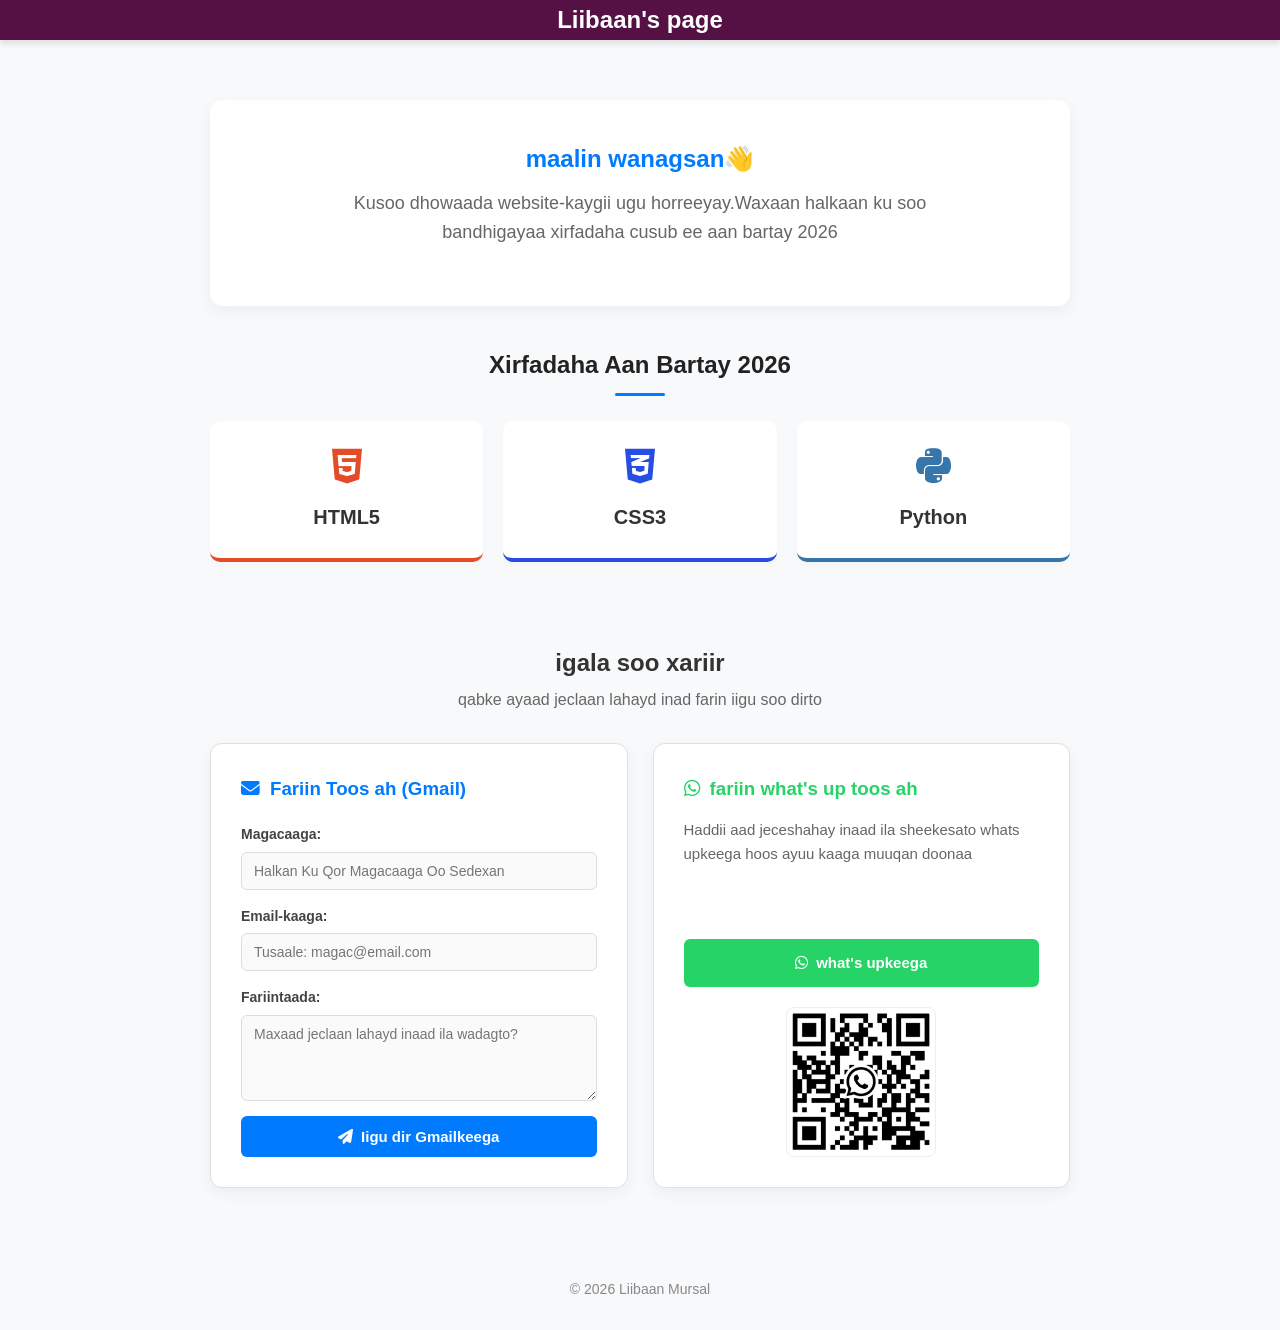
<file: index.html>
<DOCTYPE html>
<html lang="so">
<head>
    <meta charset="UTF-8">
    <meta name="viewport" content="width=device-width, initial-scale=1.0">
    <title>Kusoo Dhowow Websiteka Liban</title>
    
    <link rel="stylesheet" href="https://cdnjs.cloudflare.com/ajax/libs/font-awesome/6.4.0/css/all.min.css">
    
    <link rel="stylesheet" href="style.css">
</head>
<body>

    <header class="sticky-header">
        Liibaan's page
    </header>

    <div class="container">
        
        <section class="intro-card">
            <h1>maalin wanagsan👋</h1>
            <p>Kusoo dhowaada website-kaygii ugu horreeyay.Waxaan halkaan ku soo bandhigayaa xirfadaha cusub ee aan bartay 2026</p>
        </section>

        <section class="skills-section">
            <h2>Xirfadaha Aan Bartay 2026</h2>
            <div class="skills-grid">
                
                <div class="skill-box html-box">
                    <i class="fa-brands fa-html5"></i>
                    <h3>HTML5</h3>
                </div>

                <div class="skill-box css-box">
                    <i class="fa-brands fa-css3-alt"></i>
                    <h3>CSS3</h3>
                </div>
                <div class="skill-box py-box">
                    <i class="fa-brands fa-python"></i>
                    <h3>Python</h3>
                </div>

            </div>
        </section>

        <br><br><br>

        <section class="contact-wrapper">
            <h2>igala soo xariir</h2>
            <p class="contact-desc">qabke ayaad jeclaan lahayd inad farin iigu soo dirto</p>
            
            <div class="contact-grid">
                <div class="gmail-box-container">
                    <h3><i class="fa-solid fa-envelope"></i> Fariin Toos ah (Gmail)</h3>
                    <form action="https://formspree.io/f/xzdqqeag" method="POST" class="main-form">
                        <div class="form-group">
                            <label for="name">Magacaaga:</label>
                            <input type="text" id="name" name="name" placeholder="Halkan ku qor magacaaga oo sedexan" required>
                        </div>

                        <div class="form-group">
                            <label for="email">Email-kaaga:</label>
                            <input type="email" id="email" name="_replyto" placeholder="Tusaale: magac@email.com" required>
                        </div>

                        <div class="form-group">
                            <label for="message">Fariintaada:</label>
                            <textarea id="message" name="message" rows="4" placeholder="Maxaad jeclaan lahayd inaad ila wadagto?" required></textarea>
                        </div>

                        <button type="submit" class="submit-btn">
                            <i class="fa-solid fa-paper-plane"></i> Iigu dir Gmailkeega
                        </button>
                    </form>
                </div>
                
                <div class="whatsapp-box-container">
                    <h3><i class="fa-brands fa-whatsapp"></i> fariin what's up toos ah</h3>
                    <p>Haddii aad jeceshahay inaad ila sheekesato whats upkeega hoos ayuu kaaga muuqan doonaa</p>
                    <a href="https://wa.link/ww6cn2" target="_blank" class="whatsapp-btn">
                        <i class="fa-brands fa-whatsapp"></i> what's upkeega
                    </a>
                    <div class="qr">
                      <a href="https://wa.link/ww6cn2" target="_blank" class="qroo"> <img src="Lili.jpg" alt="qr code sawir" /></a>  
                    </div>
                </div>
            </div>
        </section>

    </div>

    <footer>
        &copy; 2026 Liibaan Mursal
    </footer>
    
        <script>
        const nameInput = document.getElementById('name');

        nameInput.addEventListener('blur', function() {
            let words = this.value.split(' ');
            for (let i = 0; i < words.length; i++) {
                if (words[i].length > 0) {
                    words[i] = words[i][0].toUpperCase() + words[i].substr(1).toLowerCase();
                }
            }
            this.value = words.join(' ');
        });
    </script>
</body>
</html>


</body>
</html>
</file>
<file: style.css>
/* CSS-ka Qurxinta Website-ka */
* {
    margin: 0;
    padding: 0;
    box-sizing: border-box;
    font-family: 'Segoe UI', Tahoma, Geneva, Verdana, sans-serif;
}

body {
    background-color: #f8f9fa;
    color: #333;
    line-height: 1.6;
}

/* Header Sticky ah */
.sticky-header {
    background-color: #514;
    color: white;
    padding: 1px;
    text-align: center;
    font-size: 24px;
    font-weight: bold;
    box-shadow: 0 4px 6px rgba(0,0,0,0.1);
    position: sticky;
    top: 0;
    z-index: 1000;
}

.container {
    max-width: 900px;
    margin: 40px auto;
    padding: 20px;
}

/* Intro Card */
.intro-card {
    background: white;
    padding: 40px 30px;
    border-radius: 12px;
    text-align: center;
    box-shadow: 0 5px 15px rgba(0,0,0,0.05);
    margin-bottom: 30px;
}

.intro-card h1 {
    color: #007BFF;
    margin-bottom: 10px;
}

.intro-card p {
    font-size: 18px;
    color: #666;
    max-width: 600px;
    margin: 0 auto 20px auto;
}

/* Xirfadaha (Skills) */
.skills-section {
    margin-top: 40px;
}

.skills-section h2 {
    text-align: center;
    margin-bottom: 25px;
    color: #222;
    position: relative;
}

.skills-section h2::after {
    content: '';
    display: block;
    width: 50px;
    height: 3px;
    background-color: #007BFF;
    margin: 8px auto 0 auto;
    border-radius: 2px;
}

.skills-grid {
    display: grid;
    grid-template-columns: repeat(auto-fit, minmax(200px, 1fr));
    gap: 20px;
}

.skill-box {
    background: white;
    padding: 25px;
    border-radius: 10px;
    text-align: center;
    box-shadow: 0 4px 10px rgba(0,0,0,0.02);
    transition: transform 0.3s ease;
    border-bottom: 4px solid #ccc;
}

.skill-box:hover {
    transform: translateY(-5px);
}

.skill-box i {
    font-size: 40px;
    margin-bottom: 15px;
}

.html-box { border-bottom-color: #e34c26; color: #e34c26; }
.css-box { border-bottom-color: #264de4; color: #264de4; }
.py-box { border-bottom-color: #3776ab; color: #3776ab; }

.skill-box h3 {
    color: #333;
    font-size: 20px;
}

/* Qaybta Xiriirka weyn */
.contact-wrapper {
    margin-top: 5px;
}

.contact-wrapper h2 {
    text-align: center;
    color: #333;
    margin-bottom: 5px;
}

.contact-desc {
    text-align: center;
    color: #666;
    margin-bottom: 30px;
}

/* Grid-ka labada Border */
.contact-grid {
    display: grid;
    grid-template-columns: repeat(auto-fit, minmax(300px, 1fr));
    gap: 25px;
}

/* Sanduuqa Gmail-ka */
.gmail-box-container {
    background: white;
    padding: 30px;
    border-radius: 12px;
    box-shadow: 0 5px 15px rgba(0,0,0,0.05);
    border: 1px solid #e0e0e0;
}

.gmail-box-container h3 {
    margin-bottom: 20px;
    color: #007BFF;
    display: flex;
    align-items: center;
    gap: 10px;
}

/* Sanduuqa WhatsApp-ka */
.whatsapp-box-container {
    background: white;
    padding: 30px;
    border-radius: 12px;
    box-shadow: 0 5px 15px rgba(0,0,0,0.05);
    border: 1px solid #e0e0e0;
    display: flex;
    flex-direction: column;
    justify-content: space-between;
}

.whatsapp-box-container h3 {
    margin-bottom: 15px;
    color: #25D366;
    display: flex;
    align-items: center;
    gap: 10px;
}

.whatsapp-box-container p {
    color: #666;
    font-size: 15px;
    margin-bottom: 20px;
    flex-grow: 1;
}

/* Habeynta Foomka */
.form-group {
    margin-bottom: 15px;
}

.form-group label {
    display: block;
    font-weight: bold;
    margin-bottom: 6px;
    color: #444;
    font-size: 14px;
}

.main-form input, .main-form textarea {
    width: 100%;
    padding: 10px 12px;
    border: 1px solid #ddd;
    border-radius: 6px;
    font-size: 14px;
    background-color: #fafafa;
    transition: border-color 0.3s;
    
}

/* Koodhkan wuxuu xarfaha ka dhigayaa weyn kaliya sanduuqa Magaca */
#name {
    text-transform: capitalize;
}


.main-form input:focus, .main-form textarea:focus {
    border-color: #007BFF;
    outline: none;
    background-color: #fff;
}

/* Badhanka Gmail-ka */
.submit-btn {
    width: 100%;
    padding: 12px;
    background-color: #007BFF;
    color: white;
    border: none;
    border-radius: 6px;
    font-size: 15px;
    font-weight: bold;
    cursor: pointer;
    display: flex;
    justify-content: center;
    align-items: center;
    gap: 8px;
}

.submit-btn:hover {
    background-color: #0056b3;
}

/* Badhanka WhatsApp-ka */
.whatsapp-btn {
    width: 100%;
    padding: 12px;
    background-color: #25D366;
    color: white;
    text-decoration: none;
    border-radius: 6px;
    font-size: 15px;
    font-weight: bold;
    display: flex;
    justify-content: center;
    align-items: center;
    gap: 8px;
}

.whatsapp-btn:hover {
    background-color: #128C7E;
}

.qr {
    display: flex;
    justify-content: center;
    align-items: center;
    margin-top: 20px;
}

.qr img {
    width: 150px;
    height: 150px;
    object-fit: contain;
    border: 1px solid #eee;
    border-radius: 8px;
    padding: 5px;
    background: #fff;
}

/* Footer */
footer {
    text-align: center;
    padding: 30px;
    color: #888;
    font-size: 14px;
    margin-top: 40px;
}
</file>
